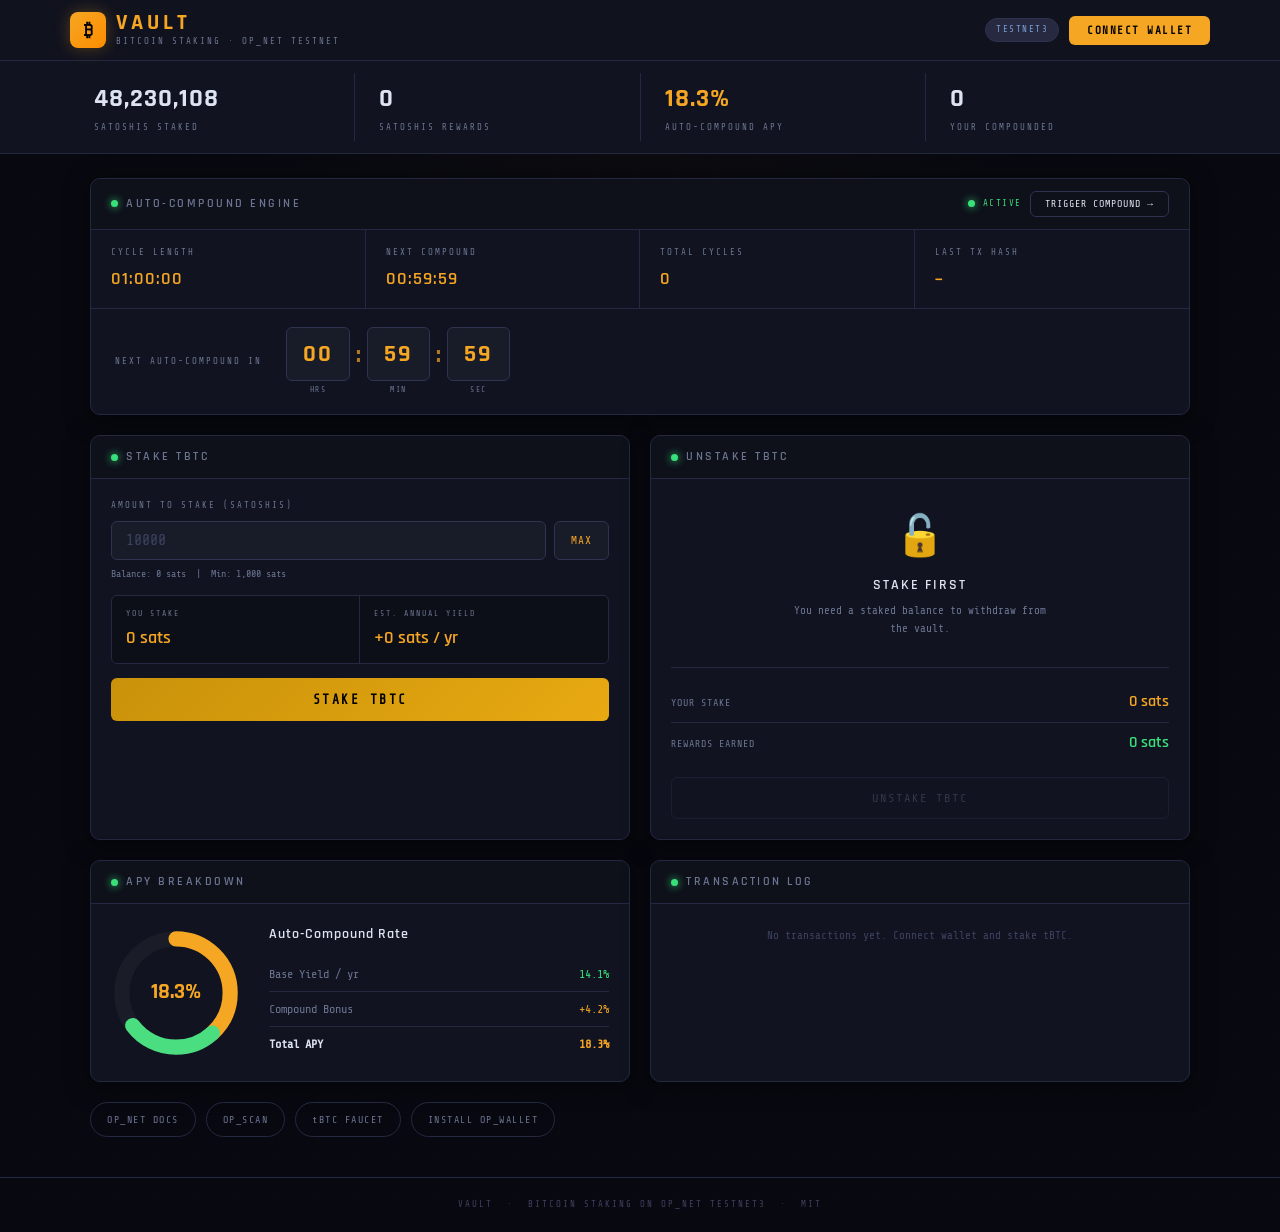
<file: index.html>
<!DOCTYPE html>
<html lang="en">
<head>
  <meta charset="UTF-8" />
  <meta name="viewport" content="width=device-width, initial-scale=1.0" />
  <title>VAULT — Bitcoin Staking · OP_NET Testnet3</title>
  <link rel="preconnect" href="https://fonts.googleapis.com" />
  <link href="https://fonts.googleapis.com/css2?family=Share+Tech+Mono&family=Rajdhani:wght@400;600;700&display=swap" rel="stylesheet" />
  <link rel="stylesheet" href="style.css" />
</head>
<body>

<!-- Toasts -->
<div id="toast-container"></div>

<!-- ═══════════════════ HEADER ═══════════════════ -->
<header>
  <div class="hdr-inner">
    <div class="brand">
      <div class="brand-icon">₿</div>
      <div>
        <div class="brand-name">VAULT</div>
        <div class="brand-sub">BITCOIN STAKING &middot; OP_NET TESTNET</div>
      </div>
    </div>
    <div class="hdr-right">
      <div class="net-pill">TESTNET3</div>
      <div id="wallet-bar" class="wallet-bar" style="display:none">
        <span id="hdr-addr" class="hdr-addr"></span>
        <span id="hdr-bal" class="hdr-bal"></span>
      </div>
      <button id="connect-btn" class="btn-connect">CONNECT WALLET</button>
    </div>
  </div>
</header>

<!-- ═══════════════════ STATS ════════════════════ -->
<section class="stats-strip">
  <div class="stats-inner">
    <div class="stat-block">
      <div class="stat-num" id="s-tvl">48,230,108</div>
      <div class="stat-tag">SATOSHIS STAKED</div>
    </div>
    <div class="stat-divider"></div>
    <div class="stat-block">
      <div class="stat-num" id="s-rewards">0</div>
      <div class="stat-tag">SATOSHIS REWARDS</div>
    </div>
    <div class="stat-divider"></div>
    <div class="stat-block">
      <div class="stat-num orange" id="s-apy">18.3%</div>
      <div class="stat-tag">AUTO-COMPOUND APY</div>
    </div>
    <div class="stat-divider"></div>
    <div class="stat-block">
      <div class="stat-num" id="s-compounded">0</div>
      <div class="stat-tag">YOUR COMPOUNDED</div>
    </div>
  </div>
</section>

<!-- ═══════════════════ MAIN ══════════════════════ -->
<main>

  <!-- ─ AUTO-COMPOUND ENGINE ─ -->
  <div class="panel engine-panel">
    <div class="panel-hdr">
      <span class="led"></span>
      <span class="panel-title">AUTO-COMPOUND ENGINE</span>
      <div class="panel-hdr-right">
        <span class="led"></span>
        <span class="active-tag">ACTIVE</span>
        <button id="compound-btn" class="btn-ghost">TRIGGER COMPOUND →</button>
      </div>
    </div>
    <div class="engine-body">
      <div class="engine-stats">
        <div class="estat">
          <div class="estat-label">CYCLE LENGTH</div>
          <div class="estat-value">01:00:00</div>
        </div>
        <div class="estat">
          <div class="estat-label">NEXT COMPOUND</div>
          <div class="estat-value" id="e-next">00:59:59</div>
        </div>
        <div class="estat">
          <div class="estat-label">TOTAL CYCLES</div>
          <div class="estat-value" id="e-cycles">0</div>
        </div>
        <div class="estat">
          <div class="estat-label">LAST TX HASH</div>
          <div class="estat-value"><a id="e-txhash" class="mono-link" href="#" target="_blank">—</a></div>
        </div>
      </div>
      <div class="countdown-row">
        <span class="cd-label">NEXT AUTO-COMPOUND IN</span>
        <div class="cd-digits">
          <div class="cd-block">
            <div class="cd-num" id="cd-h">00</div>
            <div class="cd-unit">HRS</div>
          </div>
          <div class="cd-colon">:</div>
          <div class="cd-block">
            <div class="cd-num" id="cd-m">59</div>
            <div class="cd-unit">MIN</div>
          </div>
          <div class="cd-colon">:</div>
          <div class="cd-block">
            <div class="cd-num" id="cd-s">59</div>
            <div class="cd-unit">SEC</div>
          </div>
        </div>
      </div>
    </div>
  </div>

  <!-- ─ STAKE + UNSTAKE ROW ─ -->
  <div class="duo-row">

    <!-- STAKE -->
    <div class="panel">
      <div class="panel-hdr">
        <span class="led"></span>
        <span class="panel-title">STAKE tBTC</span>
      </div>
      <div class="panel-body">
        <label class="field-label">AMOUNT TO STAKE (SATOSHIS)</label>
        <div class="input-group">
          <input id="stake-input" type="number" class="sats-input" placeholder="10000" min="1000" />
          <button id="max-btn" class="btn-max">MAX</button>
        </div>
        <div class="field-hint">Balance: <span id="f-balance">—</span>&nbsp;&nbsp;|&nbsp;&nbsp;Min: 1,000 sats</div>

        <div class="preview-row">
          <div class="preview-cell">
            <div class="preview-label">YOU STAKE</div>
            <div class="preview-value" id="p-stake">0 sats</div>
          </div>
          <div class="preview-cell">
            <div class="preview-label">EST. ANNUAL YIELD</div>
            <div class="preview-value" id="p-yield">+0 sats / yr</div>
          </div>
        </div>

        <button id="stake-btn" class="btn-stake">STAKE tBTC</button>
      </div>
    </div>

    <!-- UNSTAKE -->
    <div class="panel">
      <div class="panel-hdr">
        <span class="led"></span>
        <span class="panel-title">UNSTAKE tBTC</span>
      </div>
      <div class="panel-body unstake-body">
        <div class="lock-wrap">
          <div class="lock-icon">🔓</div>
          <div class="lock-heading">STAKE FIRST</div>
          <div class="lock-desc">You need a staked balance to withdraw from the vault.</div>
        </div>
        <div class="position-table">
          <div class="pos-row">
            <span class="pos-label">YOUR STAKE</span>
            <span class="pos-value orange" id="u-staked">0 sats</span>
          </div>
          <div class="pos-row">
            <span class="pos-label">REWARDS EARNED</span>
            <span class="pos-value green" id="u-rewards">0 sats</span>
          </div>
        </div>
        <button id="unstake-btn" class="btn-unstake" disabled>UNSTAKE tBTC</button>
      </div>
    </div>
  </div>

  <!-- ─ APY + TX LOG ROW ─ -->
  <div class="duo-row">

    <!-- APY -->
    <div class="panel">
      <div class="panel-hdr">
        <span class="led"></span>
        <span class="panel-title">APY BREAKDOWN</span>
      </div>
      <div class="panel-body apy-body">
        <div class="apy-ring">
          <svg viewBox="0 0 120 120" class="ring-svg">
            <circle cx="60" cy="60" r="50" fill="none" stroke="#1a1c28" stroke-width="14"/>
            <circle cx="60" cy="60" r="50" fill="none" stroke="#f5a623" stroke-width="14"
              stroke-dasharray="198 314" stroke-dashoffset="78" stroke-linecap="round"/>
            <circle cx="60" cy="60" r="50" fill="none" stroke="#4ade80" stroke-width="14"
              stroke-dasharray="83 314" stroke-dashoffset="-120" stroke-linecap="round"/>
          </svg>
          <div class="ring-label">18.3%</div>
        </div>
        <div class="apy-breakdown">
          <div class="apy-title">Auto-Compound Rate</div>
          <div class="apy-row"><span>Base Yield / yr</span><span class="green">14.1%</span></div>
          <div class="apy-row"><span>Compound Bonus</span><span class="orange">+4.2%</span></div>
          <div class="apy-row apy-total"><span>Total APY</span><span class="orange">18.3%</span></div>
        </div>
      </div>
    </div>

    <!-- TX LOG -->
    <div class="panel">
      <div class="panel-hdr">
        <span class="led"></span>
        <span class="panel-title">TRANSACTION LOG</span>
      </div>
      <div id="tx-log" class="tx-log">
        <div class="tx-empty">No transactions yet. Connect wallet and stake tBTC.</div>
      </div>
    </div>
  </div>

  <!-- ─ LINKS ─ -->
  <div class="links-row">
    <a href="https://docs.opnet.org" target="_blank" rel="noopener" class="link-chip">OP_NET DOCS</a>
    <a href="https://opscan.org" target="_blank" rel="noopener" class="link-chip">OP_SCAN</a>
    <a href="https://faucet.opnet.org" target="_blank" rel="noopener" class="link-chip">tBTC FAUCET</a>
    <a href="https://chromewebstore.google.com/detail/opwallet/pmbjpcmaaladnfpacpmhmnfmpklgbdjb" target="_blank" rel="noopener" class="link-chip">INSTALL OP_WALLET</a>
  </div>

</main>

<footer>VAULT &nbsp;·&nbsp; Bitcoin Staking on OP_NET Testnet3 &nbsp;·&nbsp; MIT</footer>

<script src="script.js"></script>
</body>
</html>
</file>
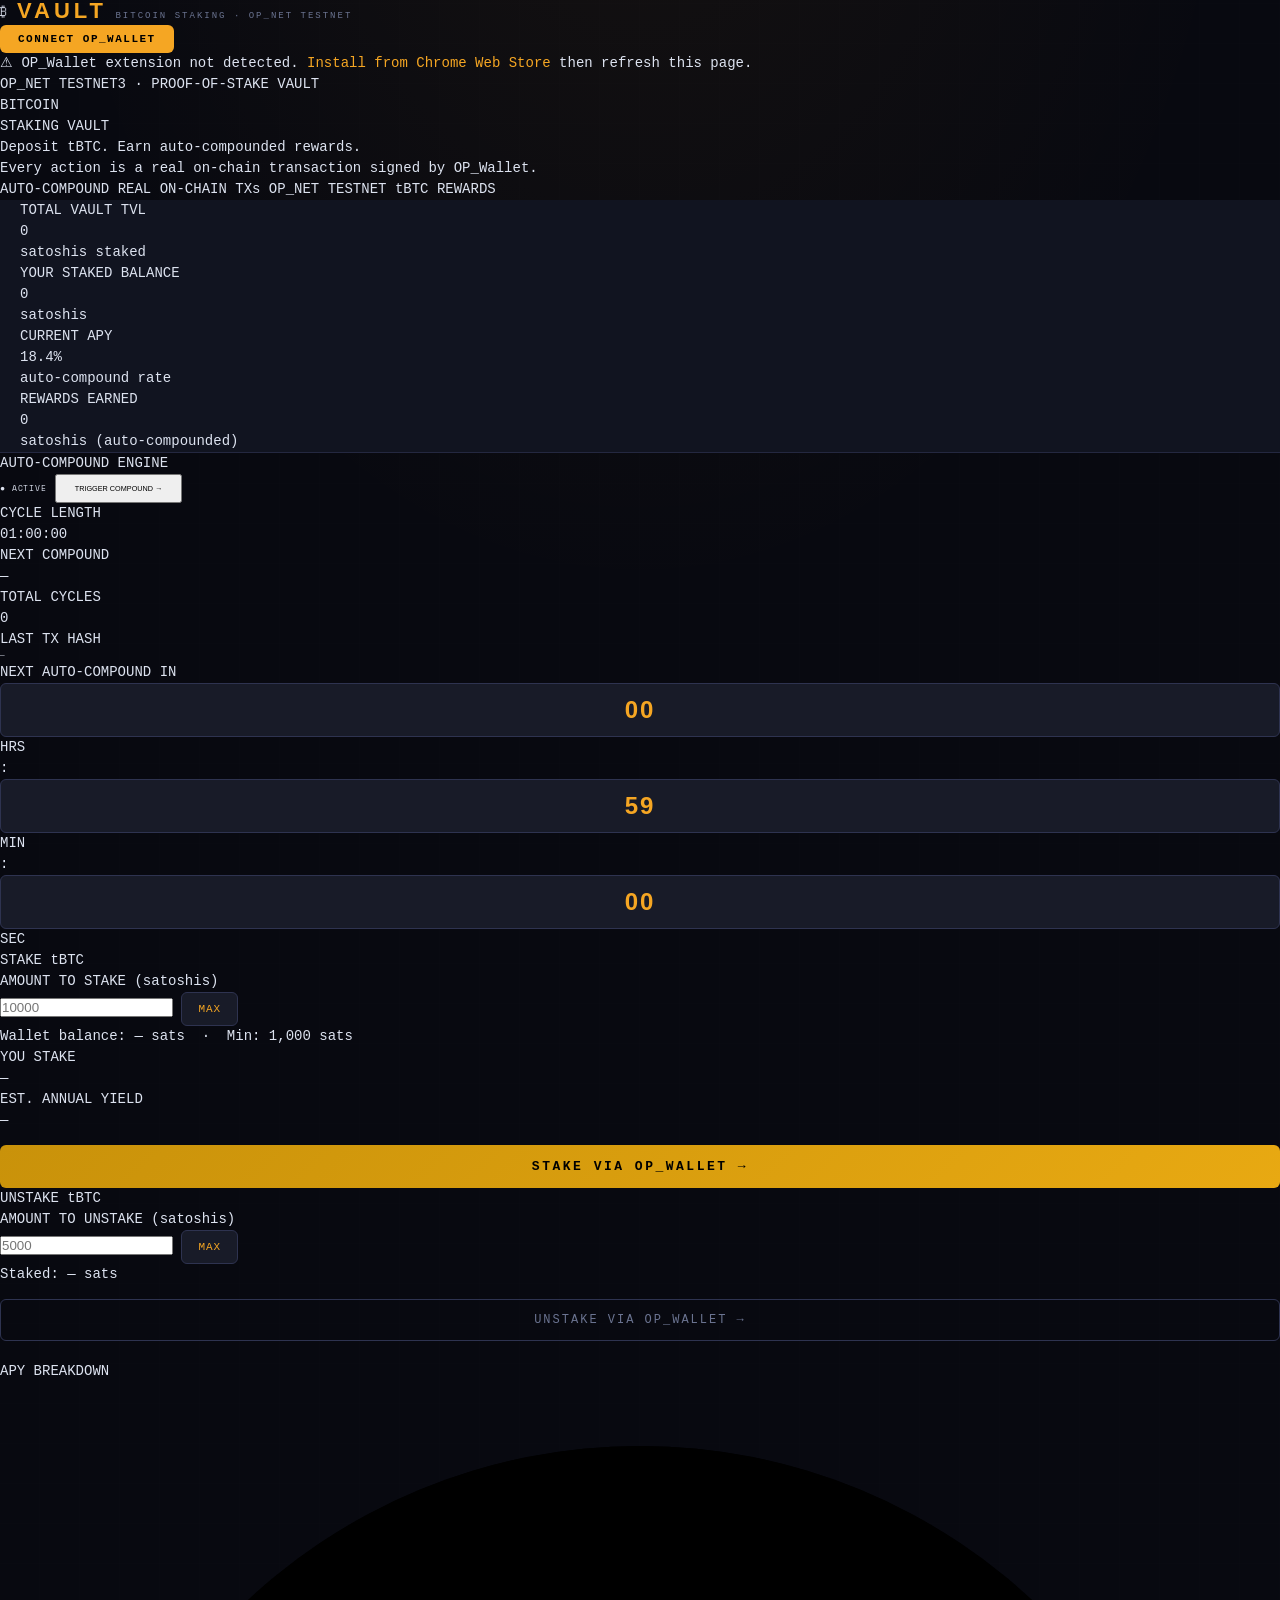
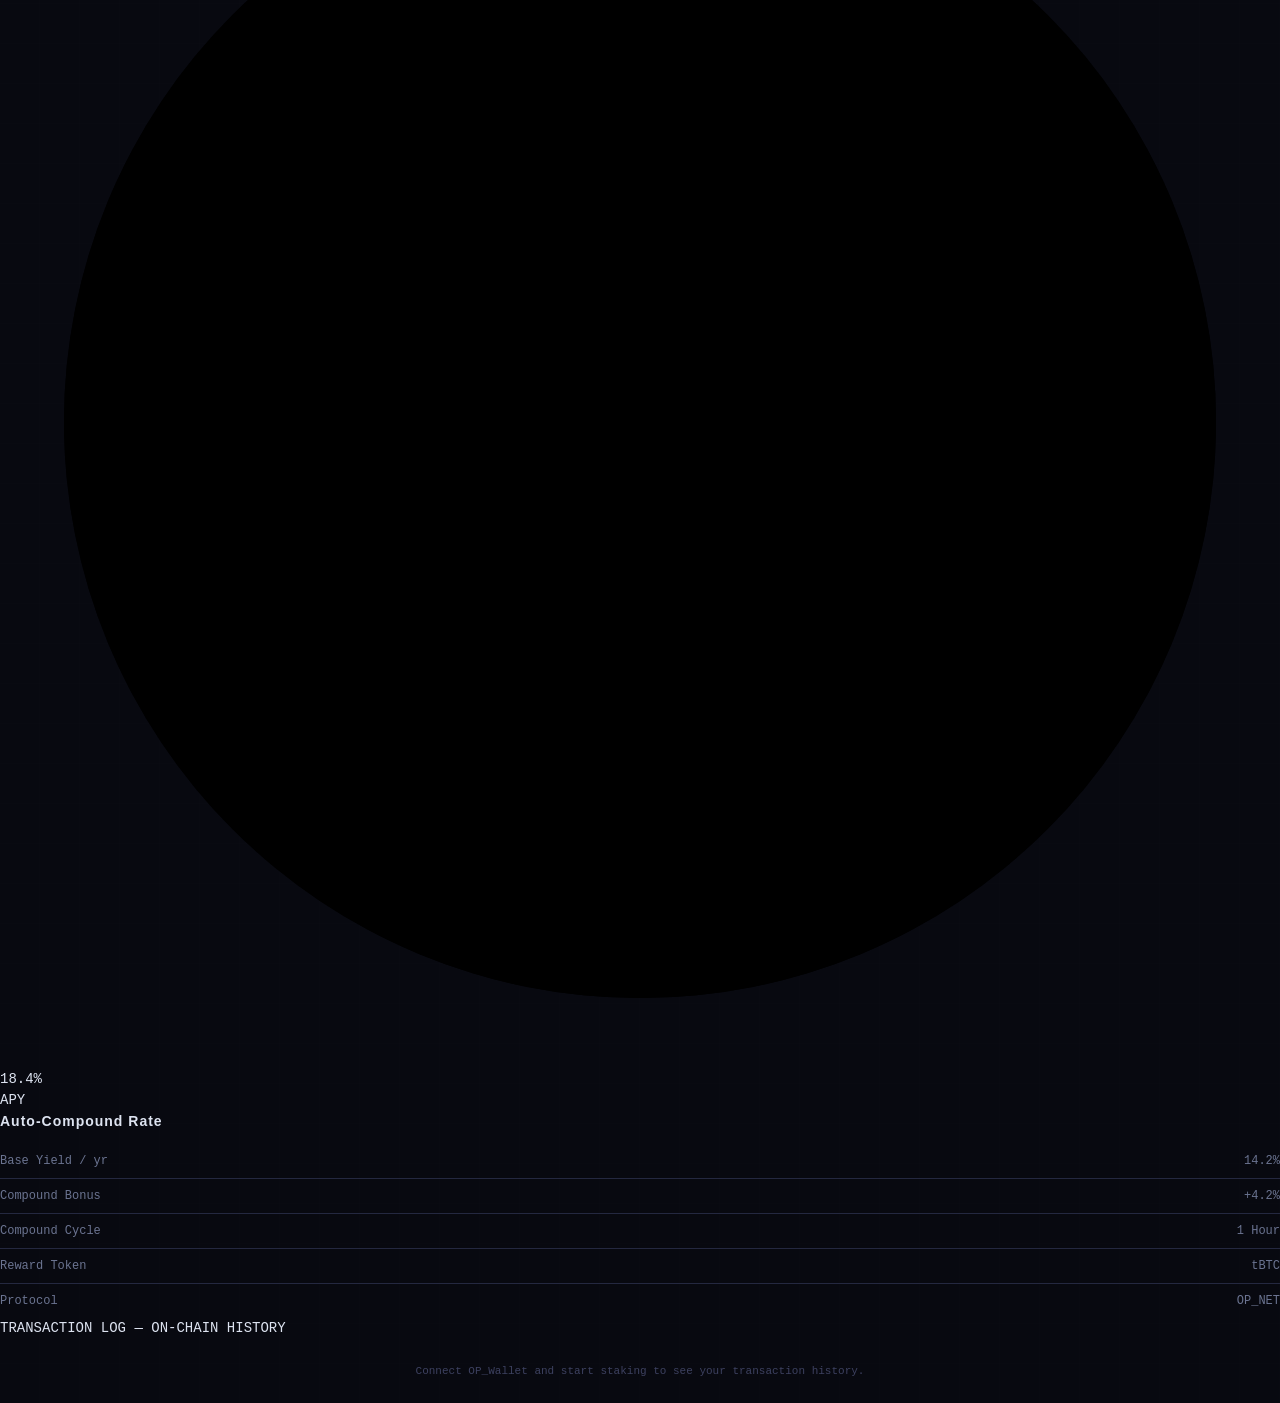
<file: index_1.html>
<!DOCTYPE html>
<html lang="en">
<head>
  <meta charset="UTF-8" />
  <meta name="viewport" content="width=device-width, initial-scale=1.0" />
  <title>VAULT — Bitcoin Staking · OP_NET Testnet</title>

  <!-- Google Fonts -->
  <link
    href="https://fonts.googleapis.com/css2?family=Syncopate:wght@400;700&family=Space+Mono:ital,wght@0,400;0,700;1,400&family=Barlow:wght@400;500;600;700&display=swap"
    rel="stylesheet"
  />

  <!-- Stylesheet -->
  <link rel="stylesheet" href="/style.css">  
</head>
<body>

  <!-- ── BACKGROUND LAYERS ── -->
  <div class="bp"></div>
  <div class="bp-glow"></div>
  <div class="vignette"></div>

  <div id="root">

    <!-- ════════════════════════════════
         TOP BAR
    ════════════════════════════════ -->
    <div class="topbar">
      <div class="brand">
        <div class="brand-mark">
          <div class="brand-hex"><span>₿</span></div>
        </div>
        <div class="brand-text">
          <span class="brand-name">VAULT</span>
          <span class="brand-sub">BITCOIN STAKING · OP_NET TESTNET</span>
        </div>
      </div>

      <div class="topbar-right">
        <div class="net-badge" id="netBadge" style="display:none">TESTNET3</div>
        <div class="bal-badge" id="balBadge" style="display:none">
          <span id="balAmt">0.000000</span> tBTC
        </div>
        <button class="btn-connect" id="connectBtn" onclick="connectWallet()">
          CONNECT OP_WALLET
        </button>
      </div>
    </div>

    <!-- ════════════════════════════════
         INSTALL NOTICE
    ════════════════════════════════ -->
    <div class="install-bar" id="installBar">
      ⚠ OP_Wallet extension not detected.
      <a
        href="https://chromewebstore.google.com/detail/opwallet/pmbjpcmaaladnfpacpmhmnfmpklgbdjb"
        target="_blank"
      >Install from Chrome Web Store</a>
      then refresh this page.
    </div>

    <!-- ════════════════════════════════
         MAIN PAGE
    ════════════════════════════════ -->
    <div class="page">

      <!-- VAULT HERO -->
      <div class="vault-hero">
        <div class="vault-eyebrow">OP_NET TESTNET3 · PROOF-OF-STAKE VAULT</div>
        <div class="vault-title">BITCOIN<br />STAKING VAULT</div>
        <div class="vault-desc">
          Deposit tBTC. Earn auto-compounded rewards.<br />
          Every action is a real on-chain transaction signed by OP_Wallet.
        </div>
        <div class="vault-pills">
          <span class="vpill g">AUTO-COMPOUND</span>
          <span class="vpill t">REAL ON-CHAIN TXs</span>
          <span class="vpill b">OP_NET TESTNET</span>
          <span class="vpill g">tBTC REWARDS</span>
        </div>
      </div>

      <!-- STATS STRIP -->
      <div class="stats-strip">
        <div class="stat-box">
          <div class="stat-label">TOTAL VAULT TVL</div>
          <div class="stat-value" id="tvlValue">0</div>
          <div class="stat-sub">satoshis staked</div>
        </div>
        <div class="stat-box">
          <div class="stat-label">YOUR STAKED BALANCE</div>
          <div class="stat-value teal" id="userStake">0</div>
          <div class="stat-sub">satoshis</div>
        </div>
        <div class="stat-box">
          <div class="stat-label">CURRENT APY</div>
          <div class="stat-value blue" id="apyValue">18.4%</div>
          <div class="stat-sub">auto-compound rate</div>
        </div>
        <div class="stat-box">
          <div class="stat-label">REWARDS EARNED</div>
          <div class="stat-value" id="rewardsEarned">0</div>
          <div class="stat-sub">satoshis (auto-compounded)</div>
        </div>
      </div>

      <!-- AUTO-COMPOUND PANEL -->
      <div class="compound-panel">
        <div class="compound-header">
          <div class="compound-title">
            <div class="pulse-dot" id="pulseDot"></div>
            AUTO-COMPOUND ENGINE
          </div>
          <div style="display:flex;gap:8px;align-items:center;flex-wrap:wrap">
            <div
              id="compoundStatus"
              style="font-family:'Space Mono',monospace;font-size:.6rem;color:var(--teal);letter-spacing:.1em"
            >● ACTIVE</div>
            <button
              class="btn btn-compound"
              style="width:auto;padding:8px 18px;font-size:.52rem"
              id="triggerBtn"
              onclick="autoCompound()"
            >TRIGGER COMPOUND →</button>
          </div>
        </div>

        <div class="compound-grid">
          <div class="c-cell">
            <div class="c-label">CYCLE LENGTH</div>
            <div class="c-value gold" id="cycleLength">01:00:00</div>
          </div>
          <div class="c-cell">
            <div class="c-label">NEXT COMPOUND</div>
            <div class="c-value teal" id="nextCompound">—</div>
          </div>
          <div class="c-cell">
            <div class="c-label">TOTAL CYCLES</div>
            <div class="c-value" id="totalCycles">0</div>
          </div>
          <div class="c-cell">
            <div class="c-label">LAST TX HASH</div>
            <div
              class="c-value"
              id="lastTxHash"
              style="font-size:.55rem;cursor:pointer;color:var(--teal)"
              onclick="openLastTx()"
            >—</div>
          </div>
        </div>

        <!-- COUNTDOWN -->
        <div class="countdown-wrap">
          <div class="countdown-label">NEXT AUTO-COMPOUND IN</div>
          <div class="countdown-display">
            <div class="cd-seg">
              <div class="cd-num" id="cdH">00</div>
              <div class="cd-lbl">HRS</div>
            </div>
            <div class="cd-sep">:</div>
            <div class="cd-seg">
              <div class="cd-num" id="cdM">59</div>
              <div class="cd-lbl">MIN</div>
            </div>
            <div class="cd-sep">:</div>
            <div class="cd-seg">
              <div class="cd-num" id="cdS">00</div>
              <div class="cd-lbl">SEC</div>
            </div>
          </div>
        </div>
      </div>

      <!-- STAKE / UNSTAKE / APY GRID -->
      <div class="main-grid">

        <!-- STAKE CARD -->
        <div class="vcard">
          <div class="vcard-title">
            <div class="vcard-title-dot"></div>
            STAKE tBTC
          </div>

          <!-- Gate: shown when wallet NOT connected -->
          <div id="stakeGate" class="wgate" style="display:none">
            <div class="wgate-ico">🔐</div>
            <div class="wgate-head">CONNECT TO STAKE</div>
            <div class="wgate-desc">
              Connect OP_Wallet to stake tBTC into the vault.<br />
              All transactions run on Bitcoin Testnet3 via OP_NET.
              <br /><a
                href="https://chromewebstore.google.com/detail/opwallet/pmbjpcmaaladnfpacpmhmnfmpklgbdjb"
                target="_blank"
                class="wgate-link"
              >→ Install OP_Wallet</a>
            </div>
            <button class="btn btn-stake" onclick="connectWallet()">CONNECT OP_WALLET</button>
          </div>

          <!-- Form: shown when wallet IS connected -->
          <div id="stakeForm">
            <div class="fg">
              <label class="fl">AMOUNT TO STAKE (satoshis)</label>
              <div class="amount-row">
                <input
                  class="fi"
                  id="stakeAmt"
                  type="number"
                  placeholder="10000"
                  min="1000"
                  step="100"
                />
                <button class="btn-max" onclick="setMaxStake()">MAX</button>
              </div>
              <div class="input-info">
                Wallet balance: <span id="walletBal">—</span> sats &nbsp;·&nbsp;
                Min: <span>1,000</span> sats
              </div>
            </div>

            <div class="fg preview-box">
              <div class="preview-grid">
                <div>
                  <div class="fl">YOU STAKE</div>
                  <div class="preview-val gold" id="stakePreview">—</div>
                </div>
                <div>
                  <div class="fl">EST. ANNUAL YIELD</div>
                  <div class="preview-val teal" id="yieldPreview">—</div>
                </div>
              </div>
            </div>

            <div class="row">
              <button class="btn btn-stake" id="stakeBtnEl" onclick="stake()">
                STAKE VIA OP_WALLET →
              </button>
            </div>
            <div class="prog" id="stakeProg" style="display:none">
              <div class="prog-fill" style="width:0" id="stakeProgF"></div>
            </div>
          </div>
        </div>

        <!-- RIGHT COLUMN: UNSTAKE + APY -->
        <div>

          <!-- UNSTAKE CARD -->
          <div class="vcard" style="margin-bottom:20px">
            <div class="vcard-title">
              <div class="vcard-title-dot" style="background:var(--teal);box-shadow:0 0 6px rgba(0,212,170,.4)"></div>
              UNSTAKE tBTC
            </div>

            <div id="unstakeGate" class="wgate" style="display:none">
              <div class="wgate-ico">🔓</div>
              <div class="wgate-head">STAKE FIRST</div>
              <div class="wgate-desc">You need a staked balance to withdraw from the vault.</div>
            </div>

            <div id="unstakeForm">
              <div class="fg">
                <label class="fl">AMOUNT TO UNSTAKE (satoshis)</label>
                <div class="amount-row">
                  <input
                    class="fi"
                    id="unstakeAmt"
                    type="number"
                    placeholder="5000"
                    min="1000"
                    step="100"
                  />
                  <button class="btn-max" onclick="setMaxUnstake()">MAX</button>
                </div>
                <div class="input-info">
                  Staked: <span id="stakedBal">—</span> sats
                </div>
              </div>
              <button class="btn btn-unstake" id="unstakeBtnEl" onclick="unstake()">
                UNSTAKE VIA OP_WALLET →
              </button>
              <div class="prog" id="unstakeProg" style="display:none">
                <div class="prog-fill" style="width:0" id="unstakeProgF"></div>
              </div>
            </div>
          </div>

          <!-- APY BREAKDOWN CARD -->
          <div class="vcard">
            <div class="vcard-title">
              <div class="vcard-title-dot" style="background:var(--blue);box-shadow:0 0 6px rgba(68,136,255,.4)"></div>
              APY BREAKDOWN
            </div>

            <div class="apy-ring-wrap">
              <div class="ring-outer">
                <svg class="ring-svg" width="100" height="100" viewBox="0 0 100 100">
                  <circle class="ring-bg" cx="50" cy="50" r="45" />
                  <circle class="ring-fill" cx="50" cy="50" r="45" id="ringFill" />
                </svg>
                <div class="ring-center">
                  <div class="ring-apy" id="ringApy">18.4%</div>
                  <div class="ring-lbl">APY</div>
                </div>
              </div>
              <div class="apy-info">
                <div class="apy-title">Auto-Compound Rate</div>
                <div class="apy-breakdown">
                  <div class="apy-row">Base Yield / yr <span id="baseYield">14.2%</span></div>
                  <div class="apy-row">Compound Bonus  <span id="compBonus">+4.2%</span></div>
                  <div class="apy-row">Compound Cycle  <span>1 Hour</span></div>
                  <div class="apy-row">Reward Token    <span>tBTC</span></div>
                  <div class="apy-row">Protocol        <span>OP_NET</span></div>
                </div>
              </div>
            </div>
          </div>

        </div><!-- /right column -->
      </div><!-- /main-grid -->

      <!-- TRANSACTION LOG -->
      <div class="tx-log">
        <div class="tx-log-title">
          <div class="live-dot"></div>
          TRANSACTION LOG — ON-CHAIN HISTORY
        </div>
        <div id="txLog">
          <div class="tx-empty">
            Connect OP_Wallet and start staking to see your transaction history.
          </div>
        </div>
      </div>

    </div><!-- /.page -->
  </div><!-- /#root -->

  <!-- Toast container -->
  <div class="toast-wrap" id="toasts"></div>

  <!-- App script -->
  <script src="/script.js"></script>


</body>
</html>
</file>
<file: style.css>
/* ═══════════════════════════════════════════════
   VAULT — Bitcoin Staking dApp
   Theme: Industrial Bitcoin terminal
   Fonts: Rajdhani (display) + Share Tech Mono (mono)
═══════════════════════════════════════════════ */

/* ── Reset & Tokens ─────────────────────────── */
*, *::before, *::after { box-sizing: border-box; margin: 0; padding: 0; }

:root {
  --bg:        #080910;
  --bg2:       #0f1018;
  --surface:   #111420;
  --surface2:  #181b28;
  --border:    #242840;
  --border2:   #2e3350;
  --orange:    #f5a623;
  --orange2:   #ff8c00;
  --green:     #39e07a;
  --red:       #ff5252;
  --gold:      #c9920a;
  --text:      #dde3f0;
  --dim:       #6b7491;
  --muted:     #3d4160;
  --mono:      'Share Tech Mono', 'Courier New', monospace;
  --display:   'Rajdhani', sans-serif;
  --r:         6px;
  --r2:        10px;
  --shadow:    0 4px 24px rgba(0,0,0,.5);
}

html { font-size: 14px; scroll-behavior: smooth; }

body {
  background: var(--bg);
  background-image:
    radial-gradient(ellipse 80% 50% at 50% -10%, rgba(245,166,35,.06) 0%, transparent 60%),
    repeating-linear-gradient(0deg, transparent, transparent 39px, rgba(255,255,255,.012) 40px),
    repeating-linear-gradient(90deg, transparent, transparent 39px, rgba(255,255,255,.012) 40px);
  color: var(--text);
  font-family: var(--mono);
  min-height: 100vh;
  line-height: 1.5;
}

a { color: var(--orange); text-decoration: none; }
a:hover { text-decoration: underline; }
.orange { color: var(--orange); }
.green  { color: var(--green);  }

/* ── Header ──────────────────────────────────── */
header {
  background: rgba(17,20,32,.95);
  backdrop-filter: blur(12px);
  border-bottom: 1px solid var(--border);
  position: sticky;
  top: 0;
  z-index: 200;
  padding: 0 20px;
}
.hdr-inner {
  max-width: 1140px;
  margin: 0 auto;
  height: 60px;
  display: flex;
  align-items: center;
  justify-content: space-between;
  gap: 16px;
}
.brand { display: flex; align-items: center; gap: 10px; flex-shrink: 0; }
.brand-icon {
  width: 36px; height: 36px;
  background: linear-gradient(135deg, var(--orange), var(--orange2));
  border-radius: 8px;
  display: flex; align-items: center; justify-content: center;
  font-size: 18px; font-weight: bold; color: #000;
  font-family: var(--display);
  box-shadow: 0 0 16px rgba(245,166,35,.3);
}
.brand-name {
  font-family: var(--display);
  font-size: 22px;
  font-weight: 700;
  letter-spacing: 4px;
  color: var(--orange);
  line-height: 1;
}
.brand-sub { font-size: 9px; letter-spacing: 2px; color: var(--dim); margin-top: 1px; }

.hdr-right { display: flex; align-items: center; gap: 10px; }
.net-pill {
  background: rgba(61,65,96,.5);
  border: 1px solid var(--border2);
  color: #7b9fd4;
  padding: 4px 10px;
  border-radius: 20px;
  font-size: 9px;
  letter-spacing: 1.5px;
}
.wallet-bar { display: flex; align-items: center; gap: 10px; }
.hdr-addr { font-size: 11px; color: var(--dim); }
.hdr-bal  { font-size: 11px; color: var(--green); font-weight: bold; }

.btn-connect {
  background: var(--orange);
  color: #000;
  border: none;
  border-radius: var(--r);
  padding: 8px 18px;
  font-family: var(--mono);
  font-size: 11px;
  font-weight: bold;
  letter-spacing: 1.5px;
  cursor: pointer;
  transition: all .2s;
  white-space: nowrap;
}
.btn-connect:hover:not(:disabled) { background: #ffb83a; box-shadow: 0 0 12px rgba(245,166,35,.4); }
.btn-connect:disabled { opacity: .5; cursor: not-allowed; }

/* Loading spinner on any button */
.btn-loading { opacity: .65 !important; pointer-events: none; position: relative; }
.btn-loading::after {
  content: '';
  display: inline-block;
  width: 10px; height: 10px;
  margin-left: 8px;
  border: 2px solid transparent;
  border-top-color: currentColor;
  border-radius: 50%;
  animation: spin .65s linear infinite;
  vertical-align: middle;
}
@keyframes spin { to { transform: rotate(360deg); } }

/* ── Stats Strip ─────────────────────────────── */
.stats-strip {
  background: var(--surface);
  border-bottom: 1px solid var(--border);
  padding: 0 20px;
}
.stats-inner {
  max-width: 1140px;
  margin: 0 auto;
  display: flex;
  align-items: stretch;
}
.stat-block {
  flex: 1;
  padding: 18px 24px;
}
.stat-divider {
  width: 1px;
  background: var(--border);
  margin: 12px 0;
  flex-shrink: 0;
}
.stat-num {
  font-family: var(--display);
  font-size: 26px;
  font-weight: 700;
  color: var(--text);
  letter-spacing: 1px;
}
.stat-num.orange { color: var(--orange); }
.stat-tag {
  font-size: 9px;
  letter-spacing: 2px;
  color: var(--dim);
  margin-top: 3px;
  text-transform: uppercase;
}

/* ── Main Layout ─────────────────────────────── */
main {
  max-width: 1140px;
  margin: 0 auto;
  padding: 24px 20px 40px;
  display: flex;
  flex-direction: column;
  gap: 20px;
}

/* ── Panels ──────────────────────────────────── */
.panel {
  background: var(--surface);
  border: 1px solid var(--border);
  border-radius: var(--r2);
  overflow: hidden;
  box-shadow: var(--shadow);
}
.panel-hdr {
  display: flex;
  align-items: center;
  gap: 8px;
  padding: 12px 20px;
  border-bottom: 1px solid var(--border);
  background: rgba(0,0,0,.2);
}
.panel-title {
  font-family: var(--display);
  font-size: 12px;
  font-weight: 600;
  letter-spacing: 2.5px;
  color: var(--dim);
  text-transform: uppercase;
}
.panel-hdr-right {
  display: flex;
  align-items: center;
  gap: 8px;
  margin-left: auto;
}
.active-tag {
  font-size: 9px;
  letter-spacing: 1.5px;
  color: var(--green);
}
.panel-body { padding: 20px; }

/* LED indicator */
.led {
  width: 7px; height: 7px;
  border-radius: 50%;
  background: var(--green);
  box-shadow: 0 0 8px var(--green);
  flex-shrink: 0;
  animation: pulse 2s ease-in-out infinite;
}
@keyframes pulse {
  0%, 100% { opacity: 1; box-shadow: 0 0 8px var(--green); }
  50% { opacity: .6; box-shadow: 0 0 3px var(--green); }
}

/* ── Engine Panel ────────────────────────────── */
.engine-body { padding: 0; }
.engine-stats {
  display: grid;
  grid-template-columns: repeat(4, 1fr);
  border-bottom: 1px solid var(--border);
}
.estat {
  padding: 16px 20px;
  border-right: 1px solid var(--border);
}
.estat:last-child { border-right: none; }
.estat-label {
  font-size: 9px;
  letter-spacing: 2px;
  color: var(--dim);
  text-transform: uppercase;
  margin-bottom: 6px;
}
.estat-value {
  font-family: var(--display);
  font-size: 18px;
  font-weight: 600;
  color: var(--orange);
  letter-spacing: 1px;
}
.mono-link { font-family: var(--mono); font-size: 13px; color: var(--orange); }

.countdown-row {
  display: flex;
  align-items: center;
  gap: 24px;
  padding: 18px 24px;
}
.cd-label { font-size: 9px; letter-spacing: 2px; color: var(--dim); flex-shrink: 0; }
.cd-digits { display: flex; align-items: center; gap: 6px; }
.cd-block { text-align: center; }
.cd-num {
  background: var(--surface2);
  border: 1px solid var(--border2);
  border-radius: var(--r);
  padding: 8px 16px;
  font-family: var(--display);
  font-size: 24px;
  font-weight: 700;
  color: var(--orange);
  min-width: 58px;
  text-align: center;
  letter-spacing: 2px;
}
.cd-unit { font-size: 8px; letter-spacing: 1.5px; color: var(--dim); margin-top: 3px; text-align: center; }
.cd-colon {
  font-family: var(--display);
  font-size: 24px;
  font-weight: 700;
  color: var(--orange);
  margin-bottom: 14px;
  opacity: .7;
}

/* ── Duo Row ─────────────────────────────────── */
.duo-row {
  display: grid;
  grid-template-columns: 1fr 1fr;
  gap: 20px;
}

/* ── Stake Panel ─────────────────────────────── */
.field-label {
  display: block;
  font-size: 9px;
  letter-spacing: 2px;
  color: var(--dim);
  text-transform: uppercase;
  margin-bottom: 8px;
}
.input-group { display: flex; gap: 8px; }
.sats-input {
  flex: 1;
  background: var(--surface2);
  border: 1px solid var(--border2);
  border-radius: var(--r);
  padding: 10px 14px;
  color: var(--text);
  font-family: var(--mono);
  font-size: 15px;
  outline: none;
  transition: border-color .2s, box-shadow .2s;
  -moz-appearance: textfield;
}
.sats-input:focus { border-color: var(--orange); box-shadow: 0 0 0 2px rgba(245,166,35,.15); }
.sats-input::placeholder { color: var(--muted); }
.sats-input::-webkit-outer-spin-button,
.sats-input::-webkit-inner-spin-button { -webkit-appearance: none; }

.btn-max {
  background: var(--surface2);
  border: 1px solid var(--border2);
  border-radius: var(--r);
  padding: 10px 16px;
  color: var(--orange);
  font-family: var(--mono);
  font-size: 11px;
  letter-spacing: 1px;
  cursor: pointer;
  transition: all .2s;
  white-space: nowrap;
}
.btn-max:hover { background: rgba(245,166,35,.1); border-color: var(--orange); }

.field-hint { font-size: 10px; color: var(--dim); margin-top: 6px; }

.preview-row {
  display: grid;
  grid-template-columns: 1fr 1fr;
  margin-top: 14px;
  background: rgba(0,0,0,.25);
  border: 1px solid var(--border);
  border-radius: var(--r);
  overflow: hidden;
}
.preview-cell { padding: 12px 14px; }
.preview-cell:first-child { border-right: 1px solid var(--border); }
.preview-label { font-size: 8px; letter-spacing: 2px; color: var(--dim); text-transform: uppercase; margin-bottom: 4px; }
.preview-value { font-family: var(--display); font-size: 18px; font-weight: 600; color: var(--orange); }

.btn-stake {
  display: block;
  width: 100%;
  margin-top: 14px;
  padding: 14px;
  background: linear-gradient(135deg, #c9920a, #e8a912);
  border: none;
  border-radius: var(--r);
  color: #000;
  font-family: var(--mono);
  font-size: 13px;
  font-weight: bold;
  letter-spacing: 2.5px;
  cursor: pointer;
  transition: all .2s;
  text-transform: uppercase;
}
.btn-stake:hover:not(:disabled) {
  background: linear-gradient(135deg, #e8a912, #ffbd2e);
  box-shadow: 0 4px 16px rgba(245,166,35,.35);
}
.btn-stake:disabled { opacity: .4; cursor: not-allowed; }

/* ── Unstake Panel ───────────────────────────── */
.unstake-body { display: flex; flex-direction: column; }
.lock-wrap { text-align: center; padding: 8px 0 16px; }
.lock-icon { font-size: 40px; margin-bottom: 8px; }
.lock-heading { font-family: var(--display); font-size: 14px; font-weight: 600; letter-spacing: 2px; margin-bottom: 6px; }
.lock-desc { font-size: 11px; color: var(--dim); line-height: 1.6; max-width: 260px; margin: 0 auto; }

.position-table { border-top: 1px solid var(--border); padding-top: 14px; margin-top: 14px; }
.pos-row { display: flex; justify-content: space-between; align-items: center; padding: 8px 0; border-bottom: 1px solid var(--border); font-size: 12px; }
.pos-row:last-child { border-bottom: none; }
.pos-label { color: var(--dim); letter-spacing: 1px; font-size: 10px; text-transform: uppercase; }
.pos-value { font-family: var(--display); font-size: 16px; font-weight: 600; }

.btn-unstake {
  display: block;
  width: 100%;
  margin-top: 14px;
  padding: 13px;
  background: transparent;
  border: 1px solid var(--border2);
  border-radius: var(--r);
  color: var(--dim);
  font-family: var(--mono);
  font-size: 12px;
  letter-spacing: 2px;
  cursor: pointer;
  transition: all .2s;
  text-transform: uppercase;
}
.btn-unstake:not(:disabled):hover { border-color: var(--red); color: var(--red); background: rgba(255,82,82,.06); }
.btn-unstake:disabled { opacity: .35; cursor: not-allowed; }

/* ── Ghost Button ────────────────────────────── */
.btn-ghost {
  background: transparent;
  border: 1px solid var(--border2);
  border-radius: var(--r);
  padding: 6px 14px;
  color: var(--text);
  font-family: var(--mono);
  font-size: 10px;
  letter-spacing: 1px;
  cursor: pointer;
  transition: all .2s;
}
.btn-ghost:hover:not(:disabled) { border-color: var(--orange); color: var(--orange); }
.btn-ghost:disabled { opacity: .4; cursor: not-allowed; }

/* ── APY Ring ────────────────────────────────── */
.apy-body { display: flex; align-items: center; gap: 28px; }
.apy-ring { position: relative; width: 130px; height: 130px; flex-shrink: 0; }
.ring-svg { width: 100%; height: 100%; transform: rotate(-90deg); }
.ring-label {
  position: absolute;
  inset: 0;
  display: flex;
  align-items: center;
  justify-content: center;
  font-family: var(--display);
  font-size: 22px;
  font-weight: 700;
  color: var(--orange);
}
.apy-breakdown { flex: 1; }
.apy-title { font-family: var(--display); font-size: 14px; font-weight: 600; margin-bottom: 12px; letter-spacing: 1px; }
.apy-row { display: flex; justify-content: space-between; padding: 8px 0; border-bottom: 1px solid var(--border); font-size: 12px; color: var(--dim); }
.apy-row:last-child { border-bottom: none; }
.apy-total { color: var(--text) !important; font-weight: bold; }

/* ── TX Log ──────────────────────────────────── */
.tx-log { padding: 0; min-height: 80px; }
.tx-empty { font-size: 11px; color: var(--muted); padding: 24px 20px; text-align: center; }
.tx-row {
  display: grid;
  grid-template-columns: 76px 1fr 1fr auto;
  gap: 10px;
  padding: 10px 20px;
  border-bottom: 1px solid var(--border);
  align-items: center;
  font-size: 11px;
  transition: background .15s;
}
.tx-row:last-child { border-bottom: none; }
.tx-row:hover { background: rgba(255,255,255,.02); }
.tx-badge {
  padding: 3px 7px;
  border-radius: 4px;
  font-size: 9px;
  letter-spacing: 1px;
  font-weight: bold;
  text-align: center;
}
.badge-stake   { background: rgba(245,166,35,.12); color: var(--orange); }
.badge-unstake { background: rgba(255,82,82,.12);  color: var(--red);    }
.badge-compound{ background: rgba(57,224,122,.12); color: var(--green);  }
.tx-sats { font-family: var(--display); font-size: 13px; font-weight: 600; color: var(--text); }
.tx-hash { font-family: var(--mono); font-size: 10px; color: var(--orange); }
.tx-time { font-size: 9px; color: var(--muted); text-align: right; white-space: nowrap; }

/* ── Links ───────────────────────────────────── */
.links-row { display: flex; gap: 10px; flex-wrap: wrap; }
.link-chip {
  padding: 9px 16px;
  border: 1px solid var(--border);
  border-radius: 20px;
  font-size: 10px;
  letter-spacing: 1.5px;
  color: var(--dim);
  transition: all .2s;
}
.link-chip:hover { border-color: var(--orange); color: var(--orange); text-decoration: none; }

/* ── Toasts ──────────────────────────────────── */
#toast-container {
  position: fixed;
  bottom: 24px;
  right: 24px;
  z-index: 9999;
  display: flex;
  flex-direction: column-reverse;
  gap: 8px;
  pointer-events: none;
  max-width: 340px;
}
.toast {
  background: var(--surface2);
  border: 1px solid var(--border2);
  border-radius: var(--r2);
  padding: 12px 16px;
  font-size: 12px;
  opacity: 0;
  transform: translateY(10px) scale(.97);
  transition: all .25s ease;
  pointer-events: auto;
  line-height: 1.4;
}
.toast.show { opacity: 1; transform: none; }
.toast-success { border-left: 3px solid var(--green);  color: var(--green);  }
.toast-error   { border-left: 3px solid var(--red);    color: var(--red);    }
.toast-info    { border-left: 3px solid var(--orange); color: var(--orange); }

/* ── Footer ──────────────────────────────────── */
footer {
  text-align: center;
  padding: 20px;
  font-size: 9px;
  letter-spacing: 2px;
  color: var(--muted);
  border-top: 1px solid var(--border);
  text-transform: uppercase;
}

/* ── Responsive ──────────────────────────────── */
@media (max-width: 860px) {
  .engine-stats { grid-template-columns: 1fr 1fr; }
  .estat:nth-child(2) { border-right: none; }
  .duo-row { grid-template-columns: 1fr; }
  .stats-inner { flex-wrap: wrap; }
  .stat-divider { display: none; }
  .stat-block { flex: 1 1 40%; }
}
@media (max-width: 540px) {
  main { padding: 16px 12px 32px; gap: 14px; }
  .hdr-inner { gap: 8px; }
  .brand-sub { display: none; }
  .stat-block { flex: 1 1 100%; padding: 12px 16px; border-bottom: 1px solid var(--border); }
  .countdown-row { flex-direction: column; align-items: flex-start; gap: 12px; }
  .tx-row { grid-template-columns: 70px 1fr 1fr; }
  .tx-time { display: none; }
}
</file>
